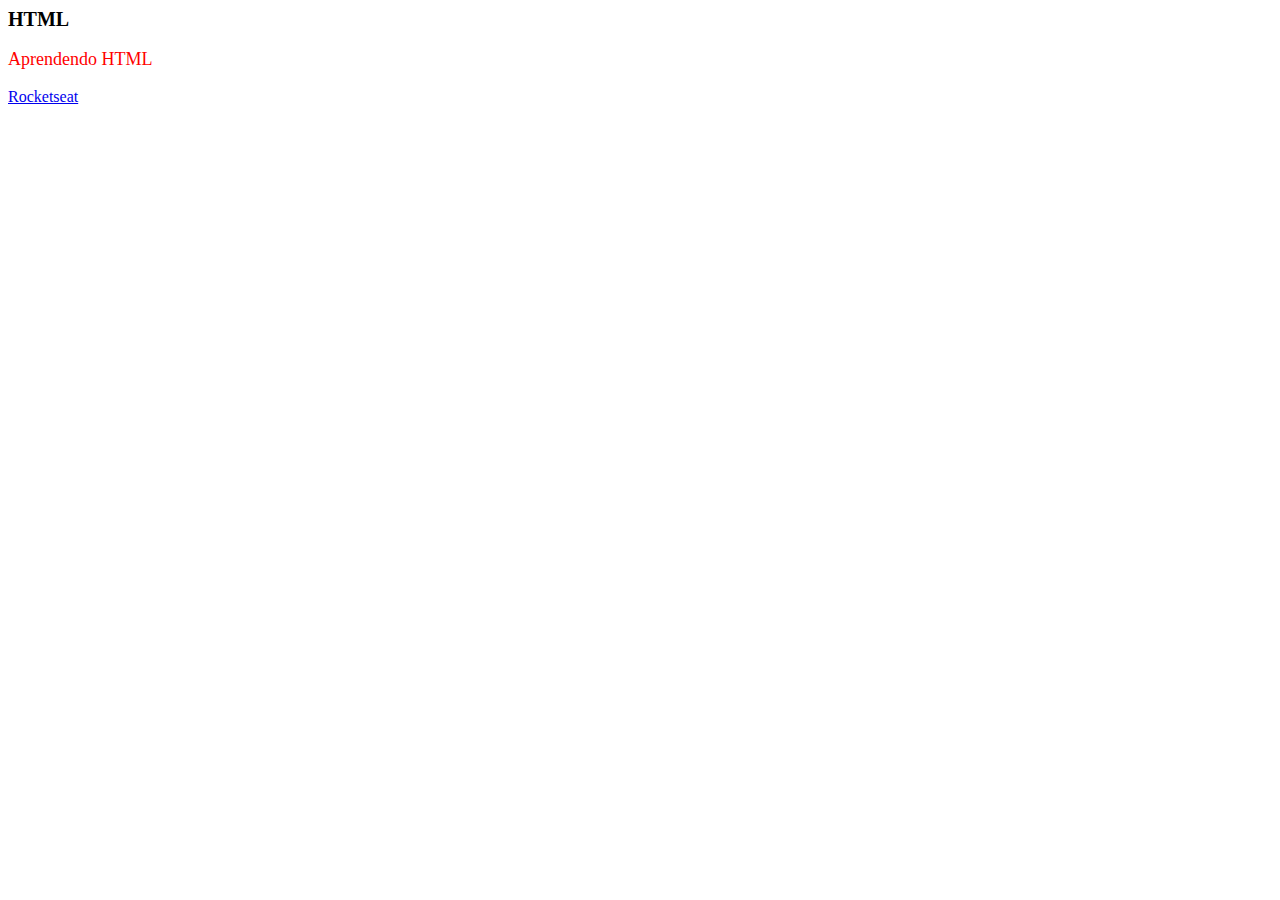
<file: html/index.html>
<!DOCTYPE html>
<html lang="pt-br">

<head>
  <meta charset="UTF-8">
  <meta name="viewport" content="width=device-width, initial-scale=1.0">
  <title>Aula 1 HTML Rocketseat</title>
  <link rel="stylesheet" href="css/intromodulo2.css">
</head>

<body>
  <strong>
    HTML
  </strong>
  <p>
    Aprendendo HTML
  </p>
  <a href="https://rocketseat.com.br">
    Rocketseat
  </a>
</body>

</html>
</file>
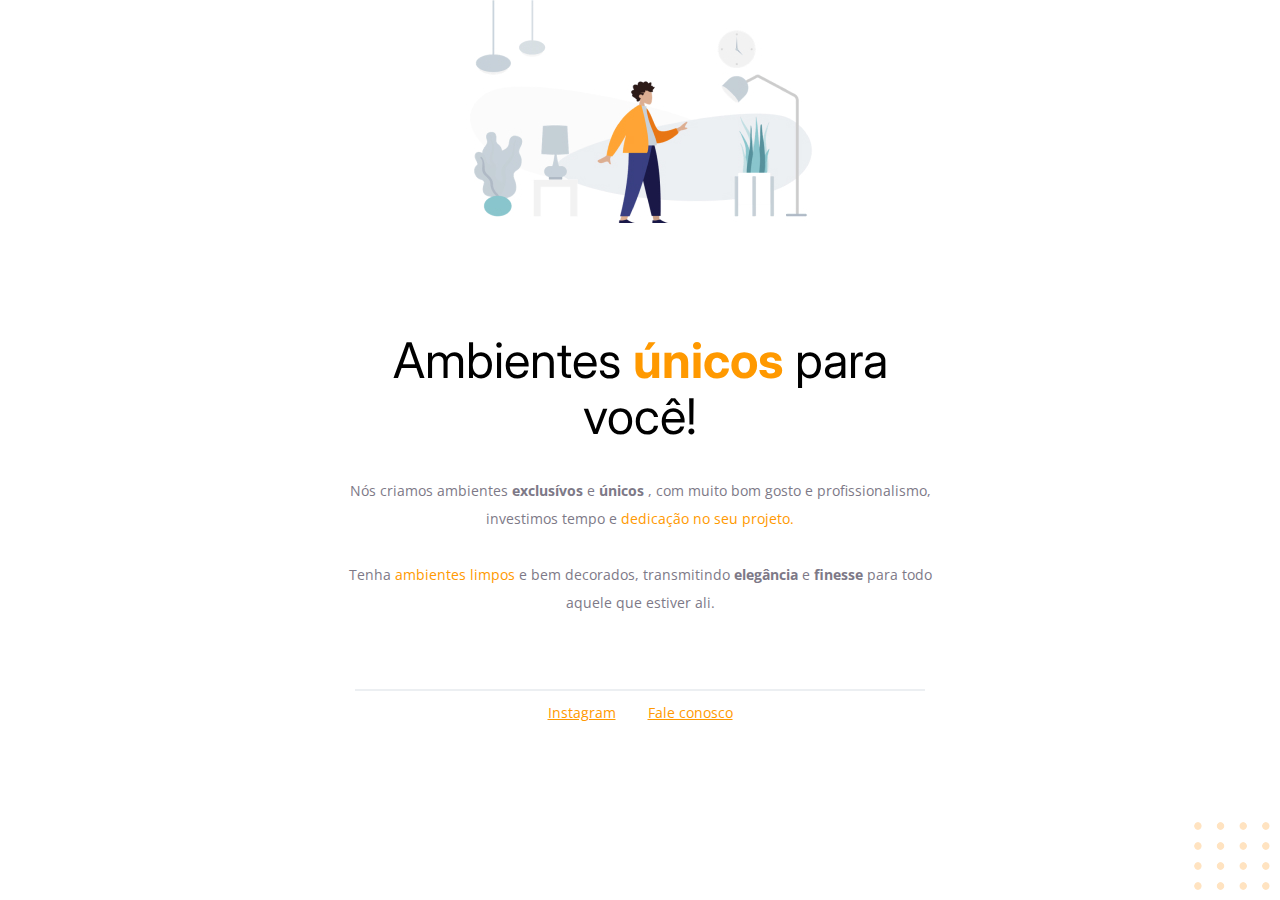
<file: projeto01.html>
<!DOCTYPE html>
<html lang="pt-br">

<head>
  <link rel="preconnect" href="https://fonts.googleapis.com">
  <link rel="preconnect" href="https://fonts.gstatic.com" crossorigin>

  <meta charset="UTF-8">
  <meta name="viewport" content="width=device-width, initial-scale=1.0">

  <title>Móveis customizados</title>

  <link
    href="https://fonts.googleapis.com/css2?family=Inter:wght@400;700&family=Lato:ital,wght@0,300;1,100&family=Open+Sans:wght@400;700&display=swap"
    rel="stylesheet">

  <link rel="stylesheet" href="style.css">
</head>

<body>
  <div id="hero">
    <img src="imagens01/img1.jpg" alt="Desenho de uma pessoa vestindo uma camisa amarela em uma sala com móveis">

    <h1>Ambientes <span>únicos</span> para você!</h1>
    <p>Nós criamos ambientes <strong>exclusívos</strong> e <strong>únicos</strong> , com muito bom gosto e
      profissionalismo, investimos tempo e <span> dedicação no seu projeto.</span>

      <br>
      <br>

      Tenha <span>ambientes limpos</span> e bem decorados, transmitindo <strong>elegância</strong> e
      <strong>finesse</strong> para todo aquele que estiver ali.
    </p>
  </div>

  <div id="footer">

    <div class="line"></div>

    <a 
    target="_blank"
    href="https://instagram.com/moveisparavoce">Instagram</a>
    <a href="mailto:contato@moveisparavoce.com">Fale conosco</a>
  </div>
  <img id="balls" src="imagens01/balls.svg" alt="Bolinhas laranjadas no canto direito inferior da tela">
</body>

</html>
</file>
<file: html/css/intromodulo2.css>
strong{
  font-size: 20px;
}

p{
  color: red;
  font-size: 18px;
}
</file>
<file: style.css>
body{
  font-family: 'Open Sans', sans-serif;
  text-align: center;
  margin: 0;
}

#hero{
  width: 592px;
  margin: 0 auto 72px;
}

#hero img{
  margin-bottom: 72px;
}

h1{
  font-family: 'Inter', sans-serif;
  font-size: 49px;
  line-height: 56px;  
  font-weight: normal;
  margin-bottom: 32px;
}

h1 span{
  font-weight: bold;
}

span, a{
  color: #FF9900;
}

p, #footer{
  color: #7D7987;
  font-size: 14px;
  line-height: 28px;
}

#footer a + a{
  margin-left: 28px;
}

.line{
  width: 568px;
  height: 0px;
  border: 1px solid #ECEFF2;
  margin: 0 auto 8px;
}

#balls{
  position: fixed;
  bottom: 0px;
  right: 0px;
}
</file>
